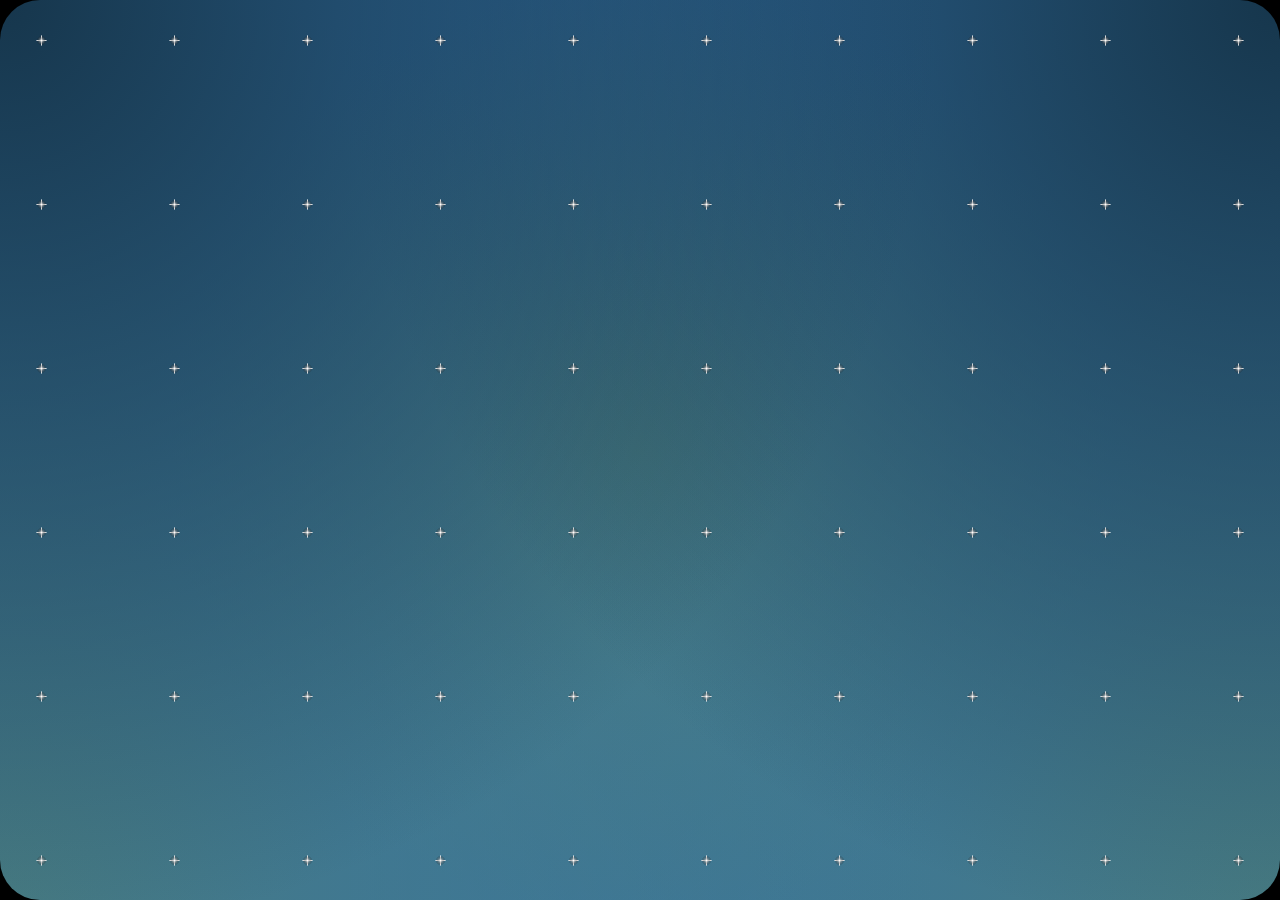
<file: index.html>
<!DOCTYPE html>
<html lang="en">

<head>
  <title>DXMD - Sec</title>
  <meta charset="utf-8" />
  <meta name="viewport" content="width=device-width, initial-scale=1.0, shrink-to-fit=no" />
  <style>
    @import url('https://fonts.googleapis.com/css2?family=Raleway:wght@300&display=swap');
  </style>
  <link rel="stylesheet" href="./style.css">
</head>

<body>
  <canvas id="screen" width="800" height="450"></canvas>
  <script type='text/javascript' src="./screen.js"></script>
</body>
</html>
</file>
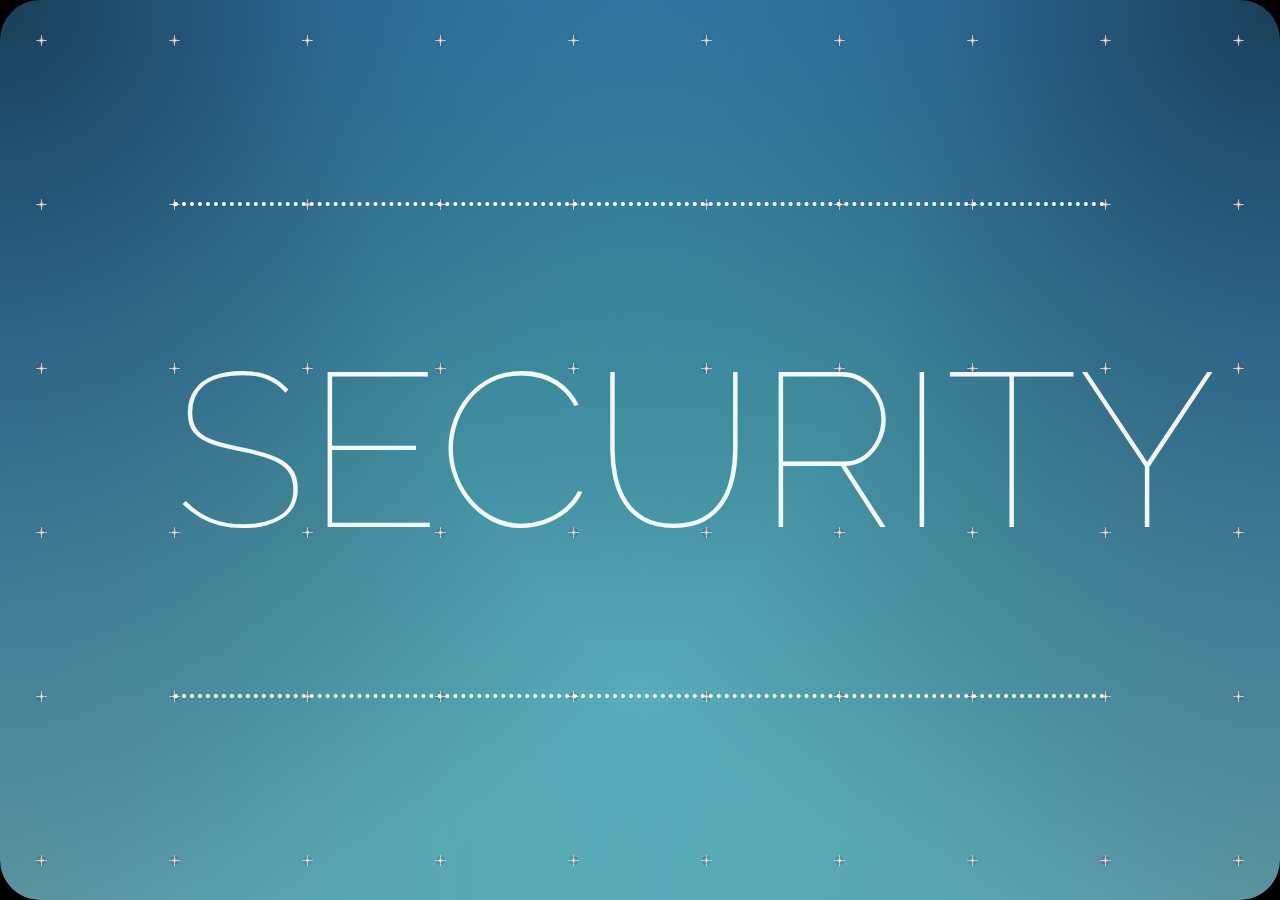
<file: test/02_canvas/index.html>
<!DOCTYPE html>
<html lang="en">

<head>
  <title>DXMD - Sec</title>
  <meta charset="utf-8" />
  <meta name="viewport" content="width=device-width, initial-scale=1.0, shrink-to-fit=no" />
  <style>
    @import url('https://fonts.googleapis.com/css2?family=Raleway:wght@300&display=swap');
  </style>
  <link rel="stylesheet" href="./style.css">
</head>

<body>
  <canvas id="screen"></canvas>
  <div id="security">SECURITY</div>
  

  <script type='text/javascript' src="./screen.js"></script>
</body>
</html>
</file>
<file: style.css>
body {
    margin: 0;
    padding: 0;
    background-color: #000000;
}

#screen {
    position: absolute;
    top: 0px;
    left: 0px;
    /*width: 1200px;
    height: 675px;*/

    background:
    radial-gradient(circle at 0% 0%, #16364C, transparent 60%),
    radial-gradient(circle at 100% 0%, #16364C, transparent 60%),
    radial-gradient(circle at 0% 100%, #477B82, transparent 60%),
    radial-gradient(circle at 100% 100%, #477B82, transparent 60%),
    radial-gradient(circle at 50% 50%, #477B82, transparent 60%);

    border-radius: 40px;
    background-color: #3573A8;
}
</file>
<file: test/02_canvas/style.css>
body {
    margin: 0;
    padding: 0;
    background-color: #000000;
}

#screen {
    position: absolute;
    top: 0px;
    left: 0px;
    /*
    width: 1600px;
    height: 900px;
*/
    background:
        radial-gradient(circle at 0% 0%, #193F59, transparent 60%),
        radial-gradient(circle at 100% 0%, #193F59, transparent 60%),
        radial-gradient(circle at 0% 100%, #5D979F, transparent 60%),
        radial-gradient(circle at 100% 100%, #5D979F, transparent 60%),
        radial-gradient(circle at 50% 75%, #51C0D3 40%, transparent 80%);

    border-radius: 40px;
    background-color: #4CADF8;
}

#security {
    position: absolute;
    margin: 0;
    padding: 0;
    /*
    top: calc((100% - 468px) / 2);
    left: calc((100% - 1148px) / 2);
    width: 1148px;
    height: 464px
    line-height: 464px;
    */
    /*font-size: 165pt;*/
    text-align: center;
    color: #ffffffee;
    font-family: Raleway, sans-serif;
    font-weight: lighter;
    border-top: 4px dotted #ffffff;
    border-bottom: 4px dotted #ffffff;
    /*background-color: red;*/
}
</file>
